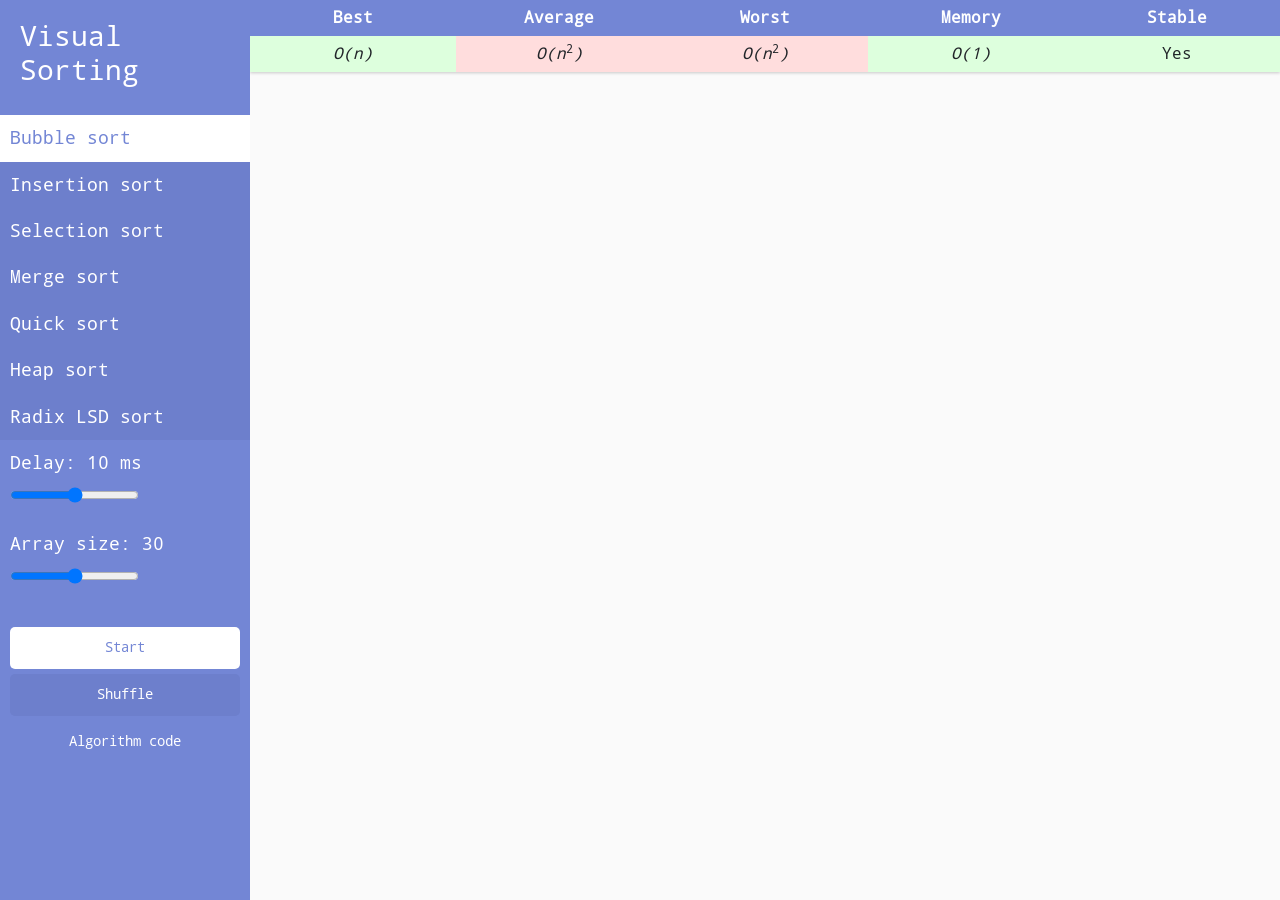
<file: index.html>
<!DOCTYPE html>
<html>
<head>
    <meta charset="utf-8">
    <meta name="viewport" content="width=device-width, initial-scale=1.0">
    <meta http-equiv="X-UA-Compatible" content="IE=edge">
    <title>Visual sorting</title>
    <link rel="stylesheet" href="https://stackpath.bootstrapcdn.com/bootstrap/4.1.0/css/bootstrap.min.css" crossorigin="anonymous">
    <link rel="stylesheet" href="css/style.css">
    <link rel="icon" href="https://dimaglushkov.xyz/public/stb-favicon.ico">
    <script src="https://d3js.org/d3.v5.min.js" crossorigin="anonymous"></script>
    <script src="https://cdnjs.cloudflare.com/ajax/libs/jquery/3.6.0/jquery.slim.js" crossorigin="anonymous"></script>
    <script src="https://cdnjs.cloudflare.com/ajax/libs/popper.js/1.14.0/umd/popper.min.js" crossorigin="anonymous"></script>
    <script src="https://stackpath.bootstrapcdn.com/bootstrap/4.1.0/js/bootstrap.min.js" crossorigin="anonymous"></script>
    
</head>
<body>
    <div class="wrapper">
        <!-- Sidebar  -->
        <nav id="sidebar">
            <div class="sidebar-header">
                <h3>Visual Sorting</h3>
            </div>

            <ul class="list-unstyled components">
                <li>
                    <!-- <a id="currentAlgorithm" href="#algorithmSubmenu" data-toggle="collapse" aria-expanded="true" class="dropdown-toggle"></a> -->
                    <ul class="list-unstyled collapse show" id="algorithmSubmenu">
                    </ul>
                </li>
                <li>
                    <form>
                        <label for="delayRange" class="form-label">Delay:</label>
                        <label for="delayRange" class="form-label range-value" id="delayRangeValue"></label>
                        <input type="range" class="form-range" min="0" max="1000" id="delayRange">   
                    </form>
                </li>
                <li>
                    <form>
                        <label for="arraySizeRange" class="form-label">Array size:</label>
                        <label for="arraySizeRange" class="form-label range-value" id="arraySizeRangeValue"></label>
                        <input type="range" class="form-range" min="1" max="150" id="arraySizeRange">   
                    </form>
                </li>
            </ul>
            <ul class="list-unstyled CTAs">
                <li>
                    <a href="#" class="start">Start</a>
                </li>
                <li>
                    <a href="#" class="shuffle">Shuffle</a>
                </li>
                <li>
                    <a href="#" class="download" id="source-code">Algorithm code</a>
                </li>
            </ul>
        </nav>

        <div id="meta-content" >
            <div class="table">
                <div class="row header">
                    <div class="cell">Best</div>
                    <div class="cell">Average</div>
                    <div class="cell">Worst</div>
                    <div class="cell">Memory</div>
                    <div class="cell">Stable</div>
                </div>
                
                <div class="row">
                    <div class="cell" id="Best">blank</div>
                    <div class="cell" id="Average">blank</div>
                    <div class="cell" id="Worst">blank</div>
                    <div class="cell" id="Memory">blank</div>
                    <div class="cell" id="Stable">blank</div>
                </div>

            </div>

        </div>
        
        <!-- Page Content  -->
        <div class="chartHTML" id="content" >
        </div>
    </div>
    <script type="module" src="js/core.js"></script>
</body>

</html>
</file>
<file: css/style.css>
@font-face {
    font-family: 'Noto Mono';
    src: url("noto-mono.ttf") format("truetype");
}


body {
    font-family: 'Noto Mono';
    background: #fafafa;
}

p {
    font-family: 'Noto Mono', sans-serif;
    font-size: 1.1em;
    font-weight: 300;
    line-height: 1.7em;
    color: #999;
}

a,
a:hover,
a:focus,
form,
form:hover {
    color: inherit;
    text-decoration: none;
    transition: all 0.3s;
}

.navbar {
    padding: 15px 10px;
    background: #fff;
    border: none;
    border-radius: 0;
    margin-bottom: 40px;
}

.navbar-btn {
    box-shadow: none;
    outline: none !important;
    border: none;
}

.line {
    width: 100%;
    height: 1px;
    border-bottom: 1px dashed #ddd;
    margin: 40px 0;
}

/* ---------------------------------------------------
    SIDEBAR STYLE
----------------------------------------------------- */

.wrapper {
    display: flex;
    width: 100%;
    align-items: stretch;
}

#sidebar {
    min-width: 250px;
    max-width: 250px;
    background: #7386D5;
    color: #fff;
    transition: all 0.3s;
}

#sidebar.active {
    margin-left: -250px;
}

#sidebar .sidebar-header {
    padding: 20px;
    background: #7386D5;
}

#sidebar ul p {
    color: #fff;
    padding: 10px;
}

#sidebar ul li a , #sidebar ul li form{
    padding: 10px;
    font-size: 1.1em;
    display: block;
}

#sidebar ul li a:hover {
    color: #fff;
    background: #7386D5;
}

#sidebar ul li form:hover {
    color: #fff;
    background: #6d7fcc;
}

ul ul a {
    background: #6d7fcc;

}

ul ul [active="true"] {
    background: #fff !important;
    color: #7386D5 !important;
}

ul.CTAs {
    padding: 10px;
}

ul.CTAs a {
    text-align: center;
    font-size: 0.9em !important;
    display: block;
    border-radius: 5px;
    margin-bottom: 5px;
}

a.start {
    background: #fff !important;
    color: #7386D5 !important;
}


a.shuffle,
a.shuffle:hover {
    background: #6d7fcc !important;
    color: #fff !important;
}



/* ---------------------------------------------------
    CONTENT STYLE
----------------------------------------------------- */

#content {
    width: 100%;
    padding: 30px;
    min-height: 100vh;
    transition: all 0.3s;
}

#meta-content{
    width: 100%;
    position: fixed;
    transition: all 0.3s;

    top: 0;
    left: 0;
    z-index: -1;
    padding-left: 250px;
    width: 100%;
    height: 8%;
}

#meta-content .table{
  margin: 0 0 40px 0;
  width: 100%;
  box-shadow: 0 1px 3px rgba(0,0,0,0.2);
  display: table;
  table-layout: fixed;
  border-collapse: collapse;
}


#meta-content .table .row{
  display: table-row;
  background: #f6f6f6;
}

#meta-content .table .header{
  font-weight: 900;
  color: #ffffff;
  background: #7386D5;
}

#meta-content .table .row .cell{
  padding: 6px 12px;
  display: table-cell;
  text-align: center;
  /* border: 0.1px solid rgb(70, 70, 70); */


}

#meta-content .table .row .g{
    background: #dfd;
}

#meta-content .table .row .n{
    background: #ffd;
}

#meta-content .table .row .b{
    background: #fdd;
}



.chartHTML div{
	font-size: 12px;
	background: brown;
	color:white;
	text-align: center;
	margin:0.1%;
	transition: 0.1s;
	width: 3%;
	height: 0px;
	display: inline-block;
	opacity: 0.8;
	border: 0px solid brown;
}

.chartHTML {
    transition: 0.1s;
    text-align: center;
    justify-content: center;
    display: flex;
	align-items: flex-end;
	height: 50vh;
}

.half{
	display: inline-block;
	width: 49%
}

.chartSVG rect{
	fill: blue
}


.chartSVG rect:hover{
	fill: orange
}

.chartSvg text{
	fill: white;
	text-anchor:end;
}

/* ---------------------------------------------------
    MEDIAQUERIES
----------------------------------------------------- */

@media (max-width: 768px) {
    #sidebar {
        margin-left: -250px;
    }
    #sidebar.active {
        margin-left: 0;
    }
    #sidebarCollapse span {
        display: none;
    }
    #meta-content {
        margin-left: -250px;
        width: 100%;
    }
}
</file>
